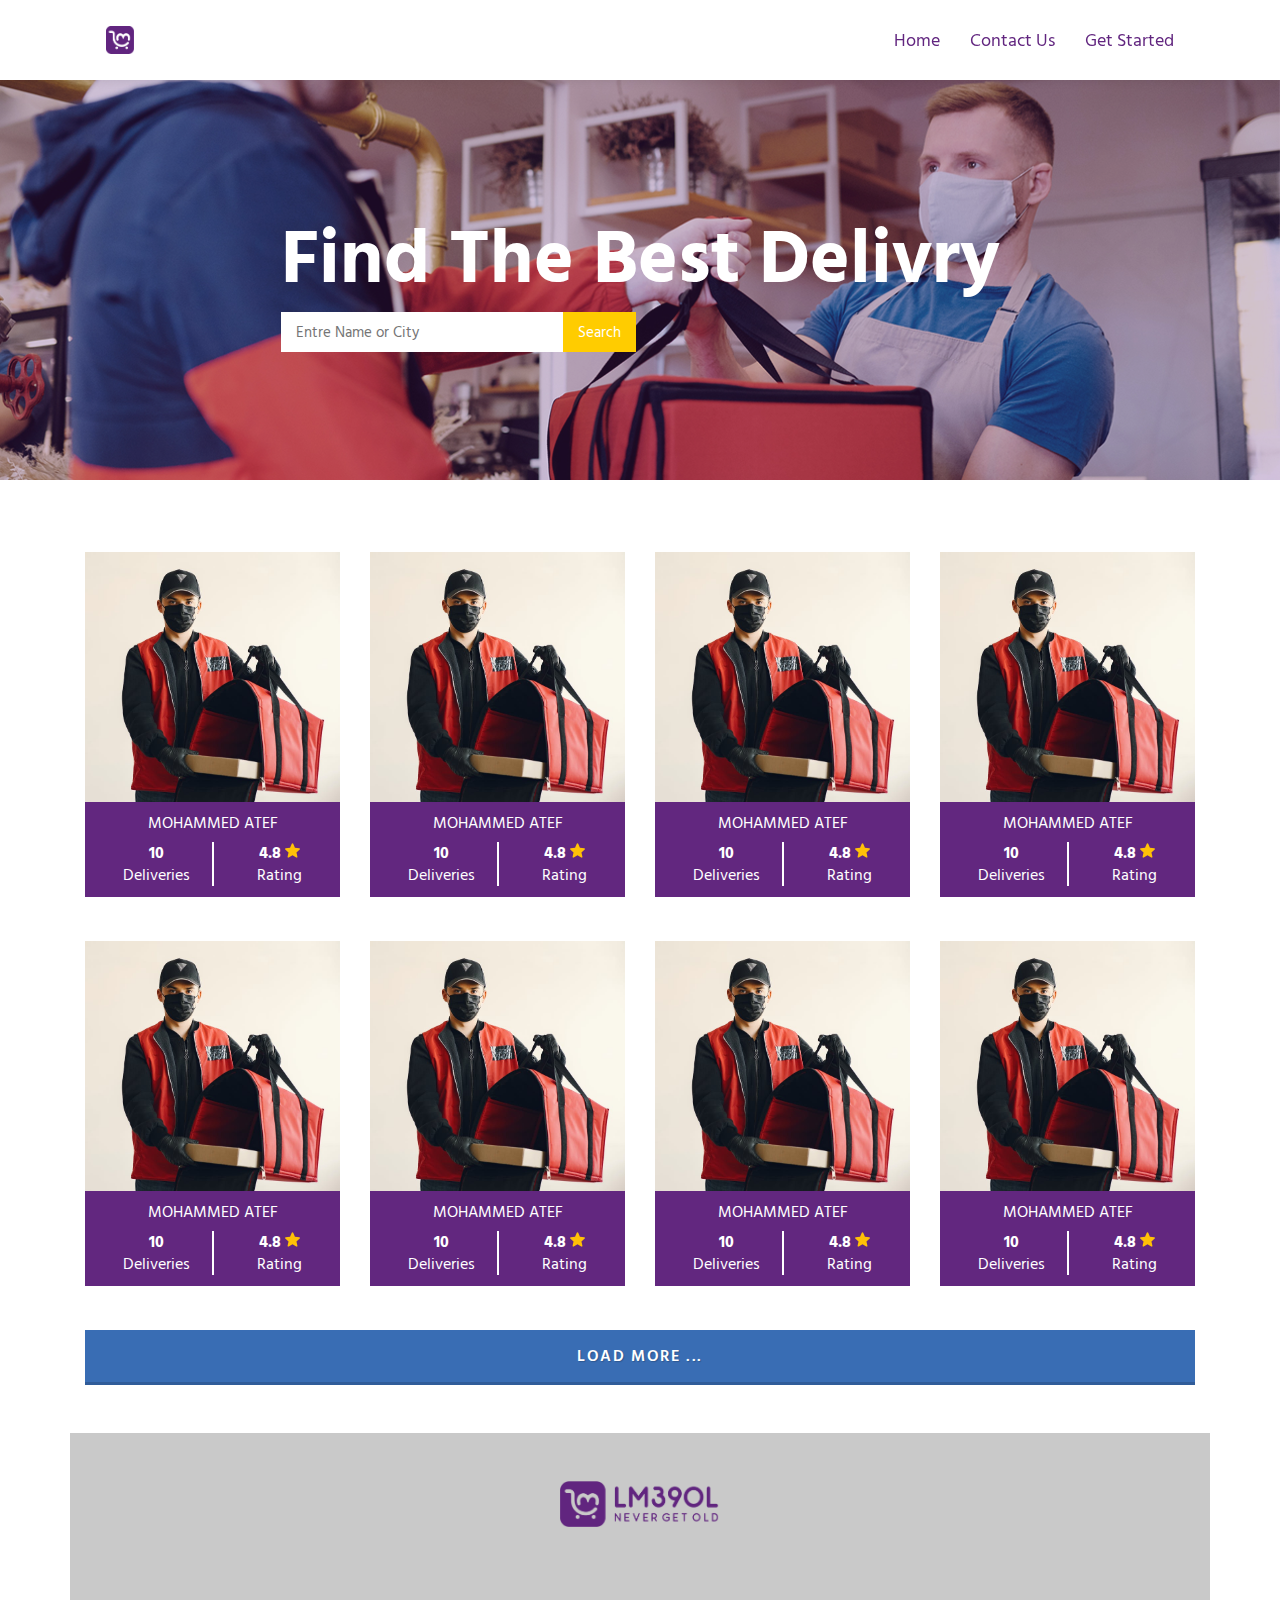
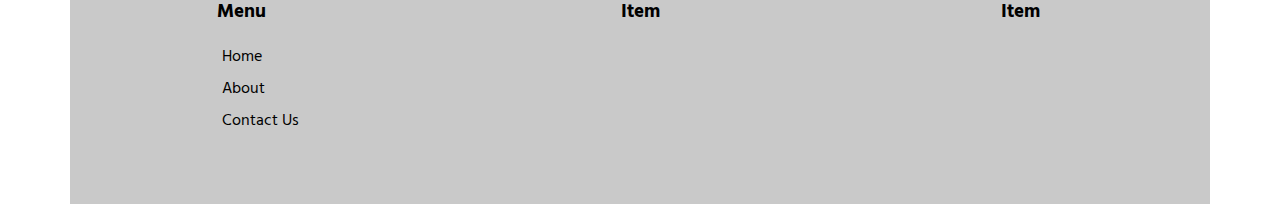
<file: index.html>
<!DOCTYPE html>
<html lang="en">

<head>
    <title>Document</title>
    <meta charset="UTF-8">
    <meta http-equiv="X-UA-Compatible" content="IE=edge">
    <meta name="viewport" content="width=device-width, initial-scale=1.0">
    <link rel="preconnect" href="https://fonts.gstatic.com">
    <link href="https://fonts.googleapis.com/css2?family=Hind+Madurai:wght@300;400;500&display=swap" rel="stylesheet">
    <link rel="stylesheet" href="./assets/css/bootstrap-grid.min.css">
    <link rel="stylesheet" href="./assets/css/style.css">
    <link rel="stylesheet" href="./assets/css/responsive.css">
</head>

<body>

    <section class="modal" id="modal" style="display: none;">
        <div class="header__div d-flex justify-content-between">
            <div>
                <img src="./assets/media/logo.png" alt="logo" style="height: 27px;">
            </div>
            <div>
                <img src="./assets/media/icon-close-menu.svg" alt="icon hamburger" id="close">
            </div>
        </div>
        <div style="margin-top: 45px;">
            <ul class="list-mobile">
                <li class="item"><a href="index.html" class="link">Home</a></li>
                <li class="item"><a href="contact.html" class="link">Contact Us</a></li>
                <li class="item"><a href="start.html" class="link">Get Started</a></li>
            </ul>
        </div>
    </section>


    <menu class="menu">
        <div>
            <div class="logo-parent">
                <img src="./assets/media/logo.png" class="logo" alt="logo lm39ol">
            </div>
            <div>
                <img src="./assets/media/icon-hamburger.svg" class="icon-hamburger" id="icon-hamburger"
                    alt="icon hamburger">
                <ul class="list">
                    <li><a href="index.html">Home</a></li>
                    <li><a href="contact.html">Contact Us</a></li>
                    <li style="padding-right: 0;"><a href="start.html">Get Started</a></li>
                </ul>
            </div>
        </div>
    </menu>
    <header class="header">
        <div class="header--div">
            <h1>Find The Best Delivry</h1>
            <div class="input-group">
                <input type="text" name="search" id="search" placeholder="Entre Name or City" class="search-input">
                <button class="submit">Search</button>
            </div>
        </div>
    </header>

    <main class="container mt-5">
        <section class="row">
            <div class="card card-blue mt-4 col-12 col-sm-6 sol-md-6 col-lg-4 col-xl-3">
                <div class="col-space">
                    <div class="fix-height">
                        <img src="./assets/media/pexels-photo-4254135.jpeg" class="card-img" alt="">
                    </div>
                    <div class="txt-center">
                        <p class="name">MOHAMMED ATEF</p>
                        <div class="del-rat">
                            <div class="info">
                                <div>
                                    <b>10</b>
                                </div>
                                <span>Deliveries</span>
                            </div>
                            <div class="info">
                                <div>
                                    <b>4.8</b>
                                    <img src="./assets/media/star.svg" alt="">
                                </div>
                                <span>Rating</span>
                            </div>
                        </div>
                    </div>

                    <div class="to-profile">
                        <a href="profile.html">
                            <img src="./assets/media/increase.svg" class="img-more" alt="">
                        </a>
                    </div>
                </div>
            </div>

            <div class="card card-blue mt-4 col-12 col-sm-6 sol-md-6 col-lg-4 col-xl-3">
                <div class="col-space">
                    <div class="fix-height">
                        <img src="./assets/media/pexels-photo-4254135.jpeg" class="card-img" alt="">
                    </div>
                    <div class="txt-center">
                        <p class="name">MOHAMMED ATEF</p>
                        <div class="del-rat">
                            <div class="info">
                                <div>
                                    <b>10</b>
                                </div>
                                <span>Deliveries</span>
                            </div>
                            <div class="info">
                                <div>
                                    <b>4.8</b>
                                    <img src="./assets/media/star.svg" alt="">
                                </div>
                                <span>Rating</span>
                            </div>
                        </div>
                    </div>

                    <div class="to-profile">
                        <a href="profile.html">
                            <img src="./assets/media/increase.svg" class="img-more" alt="">
                        </a>
                    </div>
                </div>
            </div>
            <div class="card card-blue mt-4 col-12 col-sm-6 sol-md-6 col-lg-4 col-xl-3">
                <div class="col-space">
                    <div class="fix-height">
                        <img src="./assets/media/pexels-photo-4254135.jpeg" class="card-img" alt="">
                    </div>
                    <div class="txt-center">
                        <p class="name">MOHAMMED ATEF</p>
                        <div class="del-rat">
                            <div class="info">
                                <div>
                                    <b>10</b>
                                </div>
                                <span>Deliveries</span>
                            </div>
                            <div class="info">
                                <div>
                                    <b>4.8</b>
                                    <img src="./assets/media/star.svg" alt="">
                                </div>
                                <span>Rating</span>
                            </div>
                        </div>
                    </div>

                    <div class="to-profile">
                        <a href="profile.html">
                            <img src="./assets/media/increase.svg" class="img-more" alt="">
                        </a>
                    </div>
                </div>
            </div>

            <div class="card card-blue mt-4 col-12 col-sm-6 sol-md-6 col-lg-4 col-xl-3">
                <div class="col-space">
                    <div class="fix-height">
                        <img src="./assets/media/pexels-photo-4254135.jpeg" class="card-img" alt="">
                    </div>
                    <div class="txt-center">
                        <p class="name">MOHAMMED ATEF</p>
                        <div class="del-rat">
                            <div class="info">
                                <div>
                                    <b>10</b>
                                </div>
                                <span>Deliveries</span>
                            </div>
                            <div class="info">
                                <div>
                                    <b>4.8</b>
                                    <img src="./assets/media/star.svg" alt="">
                                </div>
                                <span>Rating</span>
                            </div>
                        </div>
                    </div>

                    <div class="to-profile">
                        <a href="profile.html">
                            <img src="./assets/media/increase.svg" class="img-more" alt="">
                        </a>
                    </div>
                </div>
            </div>

            <div class="card card-blue mt-4 col-12 col-sm-6 sol-md-6 col-lg-4 col-xl-3">
                <div class="col-space">
                    <div class="fix-height">
                        <img src="./assets/media/pexels-photo-4254135.jpeg" class="card-img" alt="">
                    </div>
                    <div class="txt-center">
                        <p class="name">MOHAMMED ATEF</p>
                        <div class="del-rat">
                            <div class="info">
                                <div>
                                    <b>10</b>
                                </div>
                                <span>Deliveries</span>
                            </div>
                            <div class="info">
                                <div>
                                    <b>4.8</b>
                                    <img src="./assets/media/star.svg" alt="">
                                </div>
                                <span>Rating</span>
                            </div>
                        </div>
                    </div>

                    <div class="to-profile">
                        <a href="profile.html">
                            <img src="./assets/media/increase.svg" class="img-more" alt="">
                        </a>
                    </div>
                </div>
            </div>


            <div class="card card-blue mt-4 col-12 col-sm-6 sol-md-6 col-lg-4 col-xl-3">
                <div class="col-space">
                    <div class="fix-height">
                        <img src="./assets/media/pexels-photo-4254135.jpeg" class="card-img" alt="">
                    </div>
                    <div class="txt-center">
                        <p class="name">MOHAMMED ATEF</p>
                        <div class="del-rat">
                            <div class="info">
                                <div>
                                    <b>10</b>
                                </div>
                                <span>Deliveries</span>
                            </div>
                            <div class="info">
                                <div>
                                    <b>4.8</b>
                                    <img src="./assets/media/star.svg" alt="">
                                </div>
                                <span>Rating</span>
                            </div>
                        </div>
                    </div>

                    <div class="to-profile">
                        <a href="profile.html">
                            <img src="./assets/media/increase.svg" class="img-more" alt="">
                        </a>
                    </div>
                </div>
            </div>

            <div class="card card-blue mt-4 col-12 col-sm-6 sol-md-6 col-lg-4 col-xl-3">
                <div class="col-space">
                    <div class="fix-height">
                        <img src="./assets/media/pexels-photo-4254135.jpeg" class="card-img" alt="">
                    </div>
                    <div class="txt-center">
                        <p class="name">MOHAMMED ATEF</p>
                        <div class="del-rat">
                            <div class="info">
                                <div>
                                    <b>10</b>
                                </div>
                                <span>Deliveries</span>
                            </div>
                            <div class="info">
                                <div>
                                    <b>4.8</b>
                                    <img src="./assets/media/star.svg" alt="">
                                </div>
                                <span>Rating</span>
                            </div>
                        </div>
                    </div>

                    <div class="to-profile">
                        <a href="profile.html">
                            <img src="./assets/media/increase.svg" class="img-more" alt="">
                        </a>
                    </div>
                </div>
            </div>

            <div class="card card-blue mt-4 col-12 col-sm-6 sol-md-6 col-lg-4 col-xl-3">
                <div class="col-space">
                    <div class="fix-height">
                        <img src="./assets/media/pexels-photo-4254135.jpeg" class="card-img" alt="">
                    </div>
                    <div class="txt-center">
                        <p class="name">MOHAMMED ATEF</p>
                        <div class="del-rat">
                            <div class="info">
                                <div>
                                    <b>10</b>
                                </div>
                                <span>Deliveries</span>
                            </div>
                            <div class="info">
                                <div>
                                    <b>4.8</b>
                                    <img src="./assets/media/star.svg" alt="">
                                </div>
                                <span>Rating</span>
                            </div>
                        </div>
                    </div>

                    <div class="to-profile">
                        <a href="profile.html">
                            <img src="./assets/media/increase.svg" class="img-more" alt="">
                        </a>
                    </div>
                </div>
            </div>
        </section>

        <section class="mt-4 text-center">
            <button class="btn btn-primary btn-load">Load More ...</button>
        </section>
    </main>

    <footer class="container footer mt-5">
        <div class="row">
            <div class="col-12 text-center my-5">
                <img src="./assets/media/logo-footer.png" class="logo-footer" alt="logo with slogon">
            </div>


            <div class="col-pd col-12 col-sm-12 col-md-4 col-lg-4">
                <div>
                    <h3>Menu</h3>
                    <ul class="mt-3 footer-list">
                        <li>Home</li>
                        <li>About</li>
                        <li>Contact Us</li>
                    </ul>
                </div>

            </div>


            <div class="col-pd col-12 col-sm-12 col-md-4 col-lg-4">
                <div>
                    <h3>Item</h3>
                </div>
            </div>


            <div class="col-pd col-12 col-sm-12 col-md-4 col-lg-4">
                <div>
                    <h3>Item</h3>
                </div>
            </div>
        </div>
    </footer>

    <script src="./assets/js/main.js"></script>
</body>

</html>
</file>
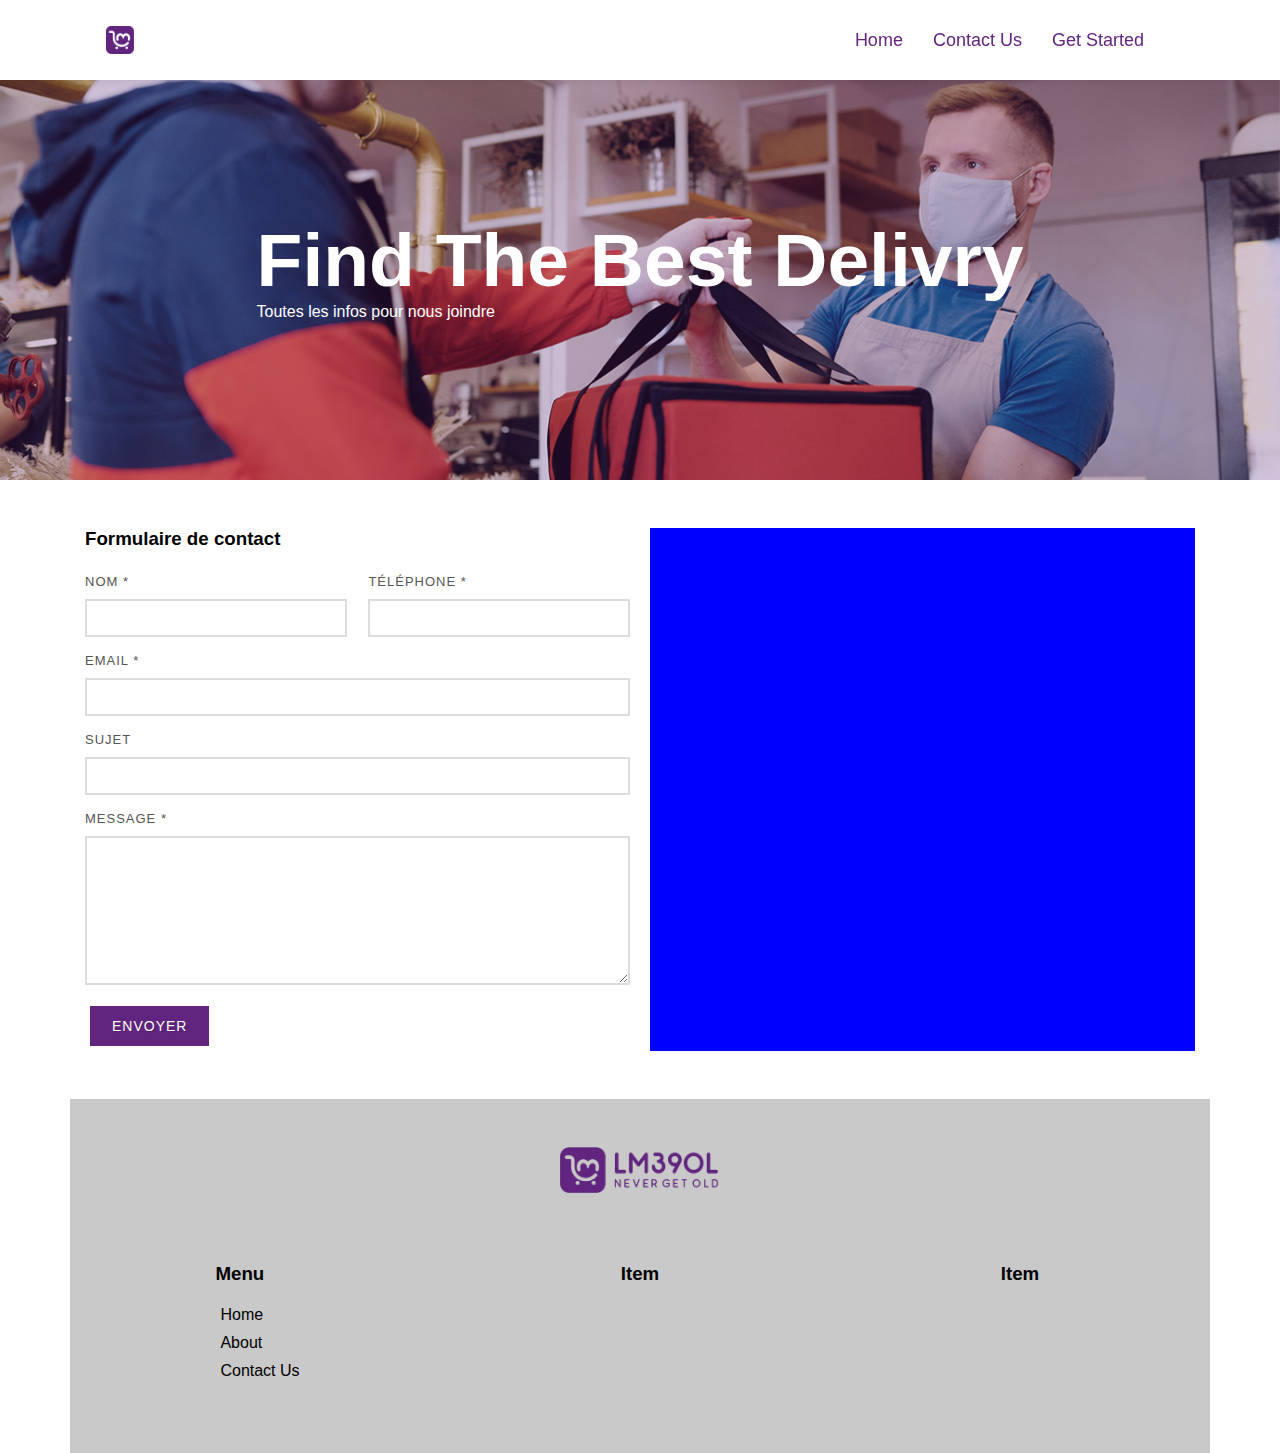
<file: contact.html>
<!DOCTYPE html>
<html lang="en">

<head>
    <title>Conatct - lm39ol</title>
    <meta charset="UTF-8">
    <meta http-equiv="X-UA-Compatible" content="IE=edge">
    <meta name="viewport" content="width=device-width, initial-scale=1.0">
    <link rel="stylesheet" href="./assets/css/bootstrap-grid.min.css">
    <link rel="stylesheet" href="./assets/css/style.css">
    <link rel="stylesheet" href="./assets/css/contact.css">
    <link rel="stylesheet" href="./assets/css/responsive.css">
</head>

<body>

    <section class="modal" id="modal" style="display: none;">
        <div class="header__div d-flex justify-content-between">
            <div>
                <img src="./assets/media/logo.png" alt="logo" style="height: 27px;">
            </div>
            <div>
                <img src="./assets/media/icon-close-menu.svg" alt="icon hamburger" id="close">
            </div>
        </div>
        <div style="margin-top: 45px;">
            <ul class="list-mobile">
                <li class="item"><a href="index.html" class="link">Home</a></li>
                <li class="item"><a href="contact.html" class="link">Contact Us</a></li>
                <li class="item"><a href="start.html" class="link">Get Started</a></li>
            </ul>
        </div>
    </section>

    <menu class="menu">
        <div>
            <div class="logo-parent">
                <img src="./assets/media/logo.png" class="logo" alt="logo lm39ol">
            </div>
            <div>
                <img src="./assets/media/icon-hamburger.svg" class="icon-hamburger" id="icon-hamburger"
                    alt="icon hamburger">
                <ul class="list">
                    <li><a href="index.html">Home</a></li>
                    <li><a href="contact.html">Contact Us</a></li>
                    <li><a href="start.html">Get Started</a></li>
                </ul>
            </div>
        </div>
    </menu>

    <header class="header">
        <div class="header--div">
            <h1>Find The Best Delivry</h1>
            <div class="input-group">
                <p>Toutes les infos pour nous joindre</p>
            </div>
        </div>
    </header>

    <main class="container mt-5">
        <div class="contact">
            <div class="form">
                <h3 class="mb-4">Formulaire de contact</h3>
                <div>
                    <div class="mb-3 d-f">
                        <div class="mtb-3">
                            <label for="nom">NOM *</label>
                            <input type="text" name="nom" class="input input-focus ">
                        </div>

                        <div class="mtb-3">
                            <label for="phone">TÉLÉPHONE *</label>
                            <input type="text" name="phone" class="input input-focus ">
                        </div>
                    </div>

                    <div class="mb-3">
                        <label for="email">EMAIL *</label>
                        <input type="text" name="email" class="input-focus input">
                    </div>

                    <div class="mb-3">
                        <label for="sujet">SUJET</label>
                        <input type="text" name="sujet" class="input-focus input">
                    </div>

                    <div class="mb-3">
                        <label for="message">MESSAGE *</label>
                        <textarea name="message" id="" cols="30" rows="6" class="input-focus input textarea"></textarea>
                    </div>

                    <div>
                        <button class="button">Envoyer</button>
                    </div>
                </div>
            </div>
            <div class="map">

            </div>
        </div>

    </main>


    <footer class="container footer mt-5">
        <div class="row">
            <div class="col-12 text-center my-5">
                <img src="./assets/media/logo-footer.png" class="logo-footer" alt="logo with slogon">
            </div>
            <div class="col-pd col-12 col-sm-12 col-md-4 col-lg-4">
                <div>
                    <h3>Menu</h3>
                    <ul class="mt-3 footer-list">
                        <li>Home</li>
                        <li>About</li>
                        <li>Contact Us</li>
                    </ul>
                </div>

            </div>
            <div class="col-pd col-12 col-sm-12 col-md-4 col-lg-4">
                <div>
                    <h3>Item</h3>
                </div>
            </div>
            <div class="col-pd col-12 col-sm-12 col-md-4 col-lg-4">
                <div>
                    <h3>Item</h3>
                </div>
            </div>
        </div>
    </footer>

    <script src="./assets/js/main.js"></script>
</body>

</html>
</file>
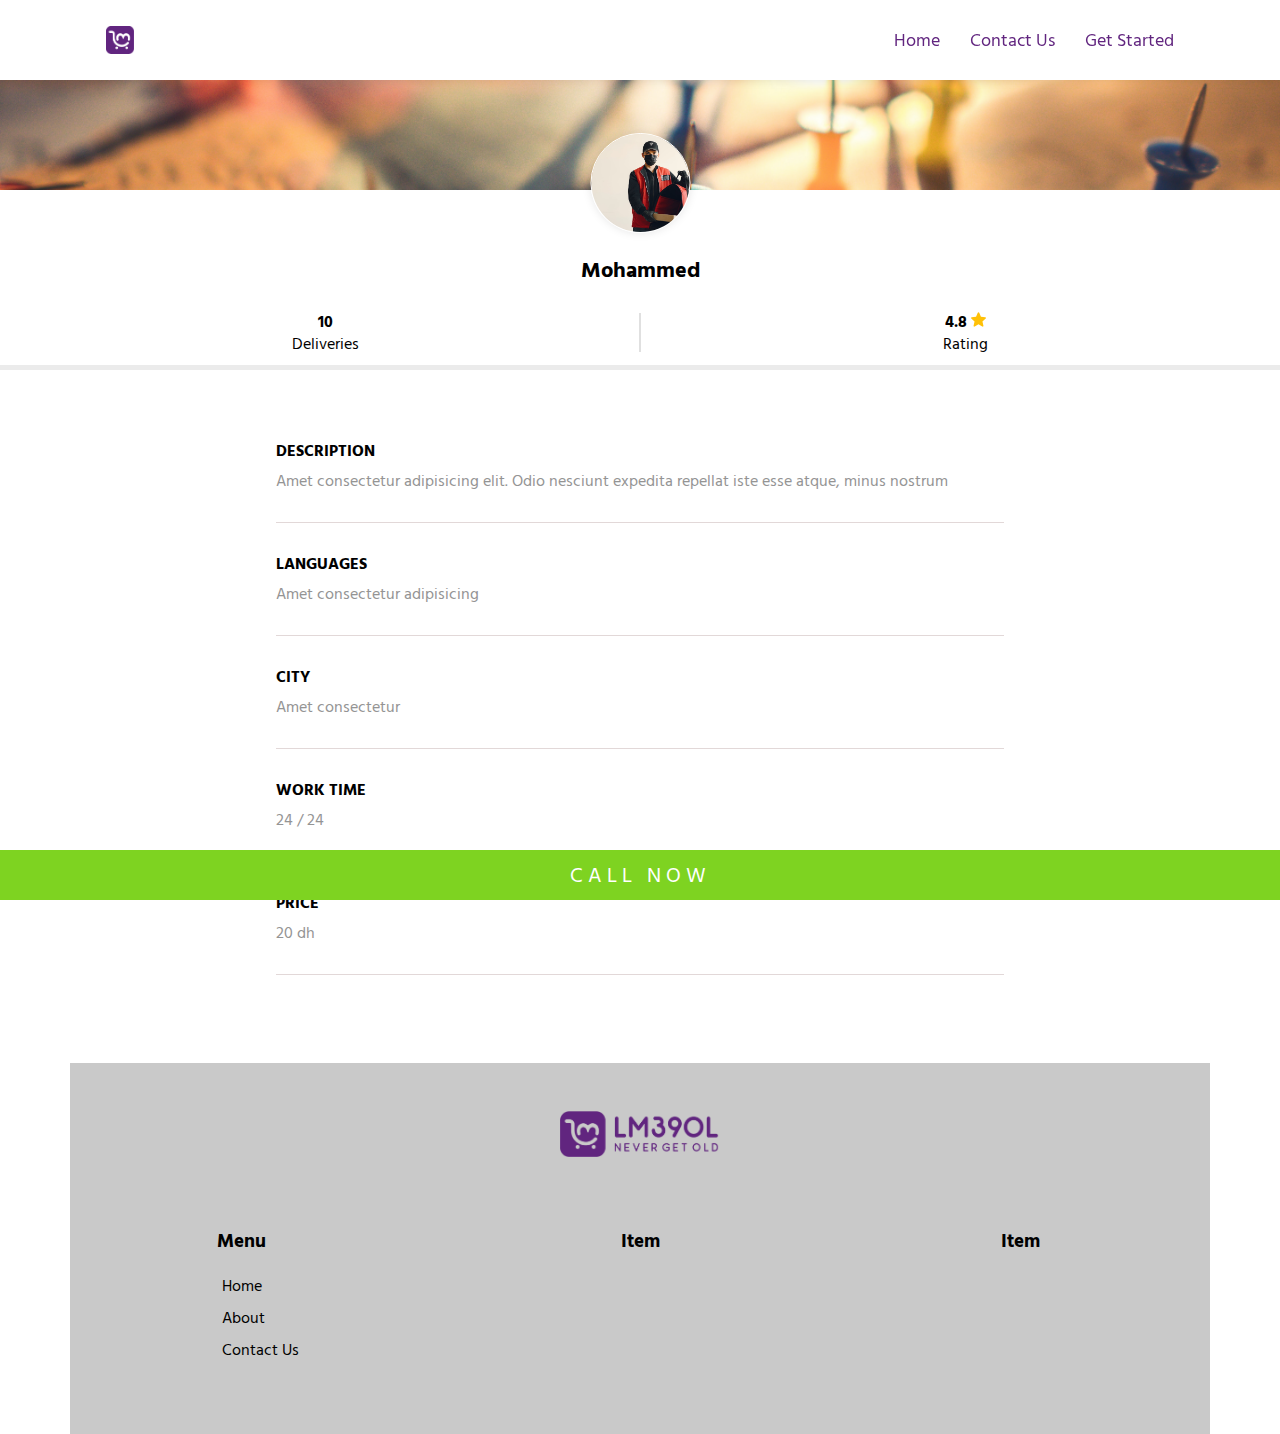
<file: profile.html>
<!DOCTYPE html>
<html lang="en">

<head>
    <title>Document</title>
    <meta charset="UTF-8">
    <meta http-equiv="X-UA-Compatible" content="IE=edge">
    <meta name="viewport" content="width=device-width, initial-scale=1.0">
    <link rel="preconnect" href="https://fonts.gstatic.com">
    <link href="https://fonts.googleapis.com/css2?family=Hind+Madurai:wght@300;400;500&display=swap" rel="stylesheet">
    <link rel="stylesheet" href="./assets/css/bootstrap-grid.min.css">
    <link rel="stylesheet" href="./assets/css/style.css">
    <link rel="stylesheet" href="./assets/css/profile.css">
    <link rel="stylesheet" href="./assets/css/responsive.css">
</head>

<body>

    <section class="modal" id="modal" style="display: none;">
        <div class="header__div d-flex justify-content-between">
            <div>
                <img src="./assets/media/logo.png" alt="logo" style="height: 27px;">
            </div>
            <div>
                <img src="./assets/media/icon-close-menu.svg" alt="icon hamburger" id="close">
            </div>
        </div>
        <div style="margin-top: 45px;">
            <ul class="list-mobile">
                <li class="item"><a href="index.html" class="link">Home</a></li>
                <li class="item"><a href="contact.html" class="link">Contact Us</a></li>
                <li class="item"><a href="start.html" class="link">Get Started</a></li>
            </ul>
        </div>
    </section>


    <menu class="menu">
        <div>
            <div class="logo-parent">
                <img src="./assets/media/logo.png" class="logo" alt="logo lm39ol">
            </div>
            <div>
                <img src="./assets/media/icon-hamburger.svg" class="icon-hamburger" id="icon-hamburger"
                    alt="icon hamburger">
                <ul class="list">
                    <li><a href="index.html">Home</a></li>
                    <li><a href="contact.html">Contact Us</a></li>
                    <li style="padding-right: 0;"><a href="start.html">Get Started</a></li>
                </ul>
            </div>
        </div>
    </menu>

    <section class="slide">
        <div class="div-slide">
            <div>
                <img src="./assets/media/pexels-photo-4254135.jpeg" class="avatar" alt="">
            </div>
            <div>
                <h3 class="h3-name mt-3">Mohammed</h3>
            </div>
        </div>
    </section>

    <section class="feedback">
        <div class="Del">
            <div>
                <div>
                    <b>10</b>
                </div>
                <span>Deliveries</span>
            </div>
            <div>
                <div>
                    <b>4.8</b>
                    <img src="./assets/media/star.svg" alt="">
                </div>
                <span>Rating</span>
            </div>
        </div>
    </section>
    <section class="description">
        <div>
            <h4 class="mb-2">DESCRIPTION</h4>
            <p>
                Amet consectetur adipisicing elit. Odio nesciunt expedita repellat iste esse atque, minus nostrum
            </p>
        </div>

        <div>
            <h4 class="mb-2">LANGUAGES</h4>
            <p>
                Amet consectetur adipisicing
            </p>
        </div>

        <div>
            <h4 class="mb-2">CITY</h4>
            <p>
                Amet consectetur
            </p>
        </div>

        <div>
            <h4 class="mb-2">WORK TIME</h4>
            <p>
                24 / 24
            </p>
        </div>

        <div>
            <h4 class="mb-2">PRICE</h4>
            <p>
                20 dh
            </p>
        </div>
    </section>

    <footer class="container footer mt-5">
        <div class="row">
            <div class="col-12 text-center my-5">
                <img src="./assets/media/logo-footer.png" class="logo-footer" alt="logo with slogon">
            </div>


            <div class="col-pd col-12 col-sm-12 col-md-4 col-lg-4">
                <div>
                    <h3>Menu</h3>
                    <ul class="mt-3 footer-list">
                        <li>Home</li>
                        <li>About</li>
                        <li>Contact Us</li>
                    </ul>
                </div>

            </div>


            <div class="col-pd col-12 col-sm-12 col-md-4 col-lg-4">
                <div>
                    <h3>Item</h3>
                </div>

            </div>


            <div class="col-pd col-12 col-sm-12 col-md-4 col-lg-4">
                <div>
                    <h3>Item</h3>
                </div>

            </div>
        </div>
    </footer>

    <section class="section-call">
        <a href="tel:212612345678">CALL NOW</a>
    </section>

    <script src="./assets/js/main.js"></script>
</body>

</html>
</file>
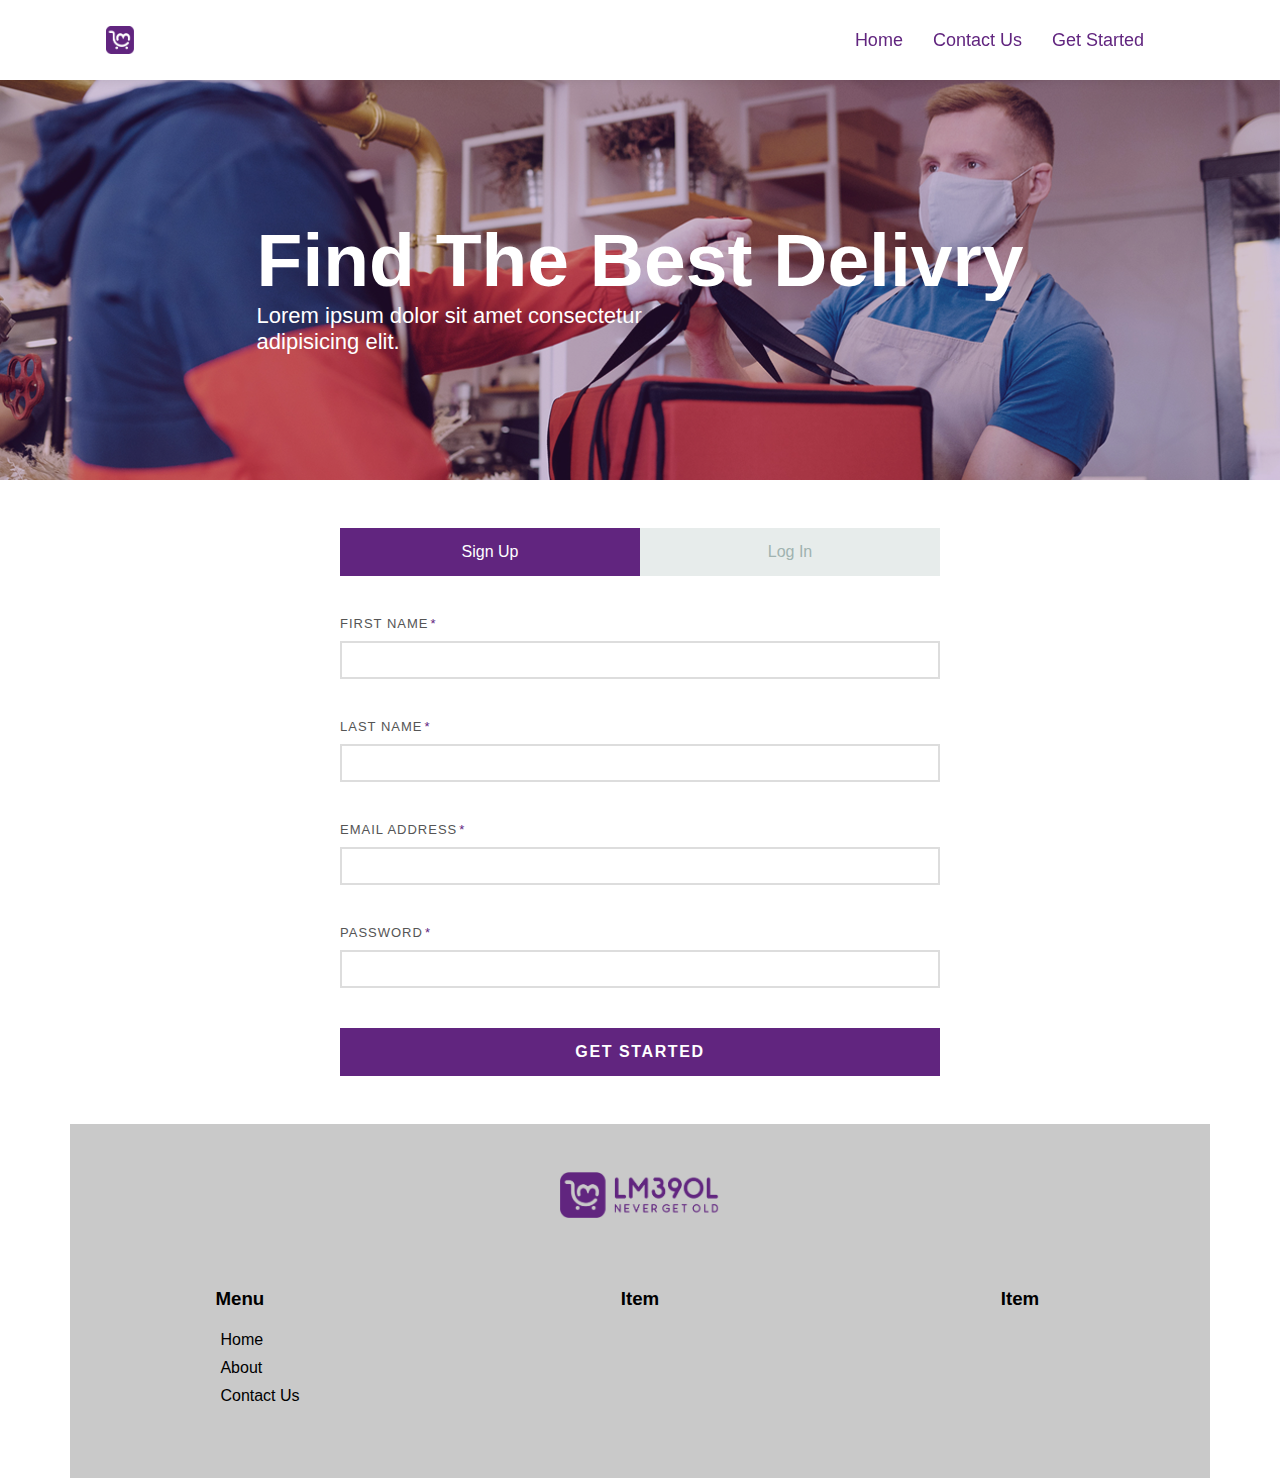
<file: start.html>
<!DOCTYPE html>
<html lang="en">

<head>
    <title>Get start | lm39ol</title>
    <meta charset="UTF-8">
    <meta http-equiv="X-UA-Compatible" content="IE=edge">
    <meta name="viewport" content="width=device-width, initial-scale=1.0">
    <link rel="stylesheet" href="./assets/css/bootstrap-grid.min.css">
    <link rel="stylesheet" href="./assets/css/style.css">
    <link rel="stylesheet" href="./assets/css/start.css">
    <link rel="stylesheet" href="./assets/css/responsive.css">
</head>

<body>

    <section class="modal" id="modal" style="display: none;">
        <div class="header__div d-flex justify-content-between">
            <div>
                <img src="./assets/media/logo.png" alt="logo" style="height: 27px;">
            </div>
            <div>
                <img src="./assets/media/icon-close-menu.svg" alt="icon hamburger" id="close">
            </div>
        </div>
        <div style="margin-top: 45px;">
            <ul class="list-mobile">
                <li class="item"><a href="index.html" class="link">Home</a></li>
                <li class="item"><a href="contact.html" class="link">Contact Us</a></li>
                <li class="item"><a href="start.html" class="link">Get Started</a></li>
            </ul>
        </div>


    </section>

    <menu class="menu">
        <div>
            <div class="logo-parent">
                <img src="./assets/media/logo.png" class="logo" alt="logo lm39ol">
            </div>
            <div>
                <img src="./assets/media/icon-hamburger.svg" class="icon-hamburger" id="icon-hamburger"
                    alt="icon hamburger">
                <ul class="list">
                    <li><a href="index.html">Home</a></li>
                    <li><a href="contact.html">Contact Us</a></li>
                    <li><a href="start.html">Get Started</a></li>
                </ul>
            </div>
        </div>
    </menu>

    <header class="header">
        <div class="header--div">
            <h1>Find The Best Delivry</h1>
            <div class="input-group">
                <p class="p">
                    Lorem ipsum dolor sit amet consectetur adipisicing elit.
                </p>
            </div>
        </div>
    </header>


    <main class="container mt-5">

        <div>
            <div class="form-start">

                <ul class="tab-group">
                    <li class="tab active"><a href="#signup">Sign Up</a></li>
                    <li class="tab"><a href="#login">Log In</a></li>
                </ul>

                <div class="tab-content">
                    <div id="signup">
                        <form action="/" method="post">

                            <div class="top-row">
                                <div class="field-wrap">
                                    <label>
                                        First Name<span class="req">*</span>
                                    </label>
                                    <input type="text" required autocomplete="off" />
                                </div>

                                <div class="field-wrap">
                                    <label>
                                        Last Name<span class="req">*</span>
                                    </label>
                                    <input type="text" required autocomplete="off" />
                                </div>
                            </div>

                            <div class="field-wrap">
                                <label>
                                    Email Address<span class="req">*</span>
                                </label>
                                <input type="email" required autocomplete="off" />
                            </div>

                            <div class="field-wrap">
                                <label>
                                    Password<span class="req">*</span>
                                </label>
                                <input type="password" required autocomplete="off" />
                            </div>

                            <button type="submit" class="button button-block" />Get Started</button>

                        </form>

                    </div>

                    <div id="login">

                        <form action="/" method="post">

                            <div class="field-wrap">
                                <label>
                                    Email Address<span class="req">*</span>
                                </label>
                                <input type="email" required autocomplete="off" />
                            </div>

                            <div class="field-wrap">
                                <label>
                                    Password<span class="req">*</span>
                                </label>
                                <input type="password" required autocomplete="off" />
                            </div>

                            <p class="forgot mb-3"><a href="#">Forgot Password?</a></p>

                            <button class="button button-block" />Log In</button>

                        </form>

                    </div>

                </div><!-- tab-content -->

            </div> <!-- /form -->
        </div>

    </main>


    <footer class="container footer mt-5">
        <div class="row">
            <div class="col-12 text-center my-5">
                <img src="./assets/media/logo-footer.png" class="logo-footer" alt="logo with slogon">
            </div>
            <div class="col-pd col-12 col-sm-12 col-md-4 col-lg-4">
                <div>
                    <h3>Menu</h3>
                    <ul class="mt-3 footer-list">
                        <li>Home</li>
                        <li>About</li>
                        <li>Contact Us</li>
                    </ul>
                </div>

            </div>
            <div class="col-pd col-12 col-sm-12 col-md-4 col-lg-4">
                <div>
                    <h3>Item</h3>
                </div>
            </div>
            <div class="col-pd col-12 col-sm-12 col-md-4 col-lg-4">
                <div>
                    <h3>Item</h3>
                </div>
            </div>
        </div>
    </footer>

    <script src="./assets/js/jquery.js"></script>
    <script src="./assets/js/start.js"></script>
    <script src="./assets/js/main.js"></script>
</body>

</html>
</file>
<file: assets/css/style.css>
* {
    margin: 0;
    padding: 0;
    font-family: 'Hind Madurai', sans-serif;
}

.modal {
    position: fixed;
    top: 0;
    bottom: 0;
    left: 0;
    right: 0;
    background-color: #ffffff;
    text-align: center;
    z-index: 999;
}

.header__div{
    padding: 26px 30px;
}

#close {
    margin-top: 4px;
}

.list-mobile {
    list-style-type: none;
    padding: 0;
    margin: 18px 14px;
    background: white;
    border-radius: 8px;
}

.list-mobile .item {
    padding: 15px;
    border-bottom: 1px solid hsl(0deg 0% 48% / 17%);
}

.list-mobile .item .link {
    text-decoration: none;
    color: #61257f;
    font-family: 'Commissioner', sans-serif;
    font-weight: 500;
    font-size: 25px;
}

.col-space {
    width: 100%;
    margin: 0 auto;
    background-color: #62277f;
    position: relative;
}

.menu {
    height: 80px;
    background-color: #ffffff;
    position: fixed;
    z-index: 99;
    top: 0;
    right: 0;
    left: 0;
    box-shadow: 0 0 10px rgb(0 0 0 / 10%);
}

.menu > div {
    display: flex;
    justify-content: space-between;
    padding: 0 30px;
    align-items: center;
    height: 100%;
}

.list {
    display: none;
}

.logo {
    height: 55%;
    margin: 11px 0;
}

.logo-parent {
    height: 50px;
    padding: 0px;
}

.header {
    display: grid;
    place-content: center;
    background-color: rgb(170, 170, 83);
    background-image: url(../media/mobile.png);
    background-repeat: no-repeat;
    background-size: cover;
    background-position: right;
    height: 400px;
    margin-top: 80px;
    position: relative;
}

.header::before {
    content: '';
    position: absolute;
    top: 0;
    bottom: 0;
    left: 0;
    right: 0;
    background-color: #61257f47;
}

.header--div {
    z-index: 9;
    color: white;
}

h1 {
    font-size: min(9vw, 75px);
}

.search-input {
    width: 65%;
    height: 100%;
    padding: 5px 15px;
    font-size: 15px;
    border: none;
}

.input-group {
    display: flex;
    justify-content: center;
    height: 35px;
}

.search-input:focus {
    outline: none;
}

.submit {
    border: none;
    height: 100%;
    background: #ffcc00;
    color: white;
    padding: 0 10px;
    font-size: 15px;
}

.card-img {
    width: 100%;
    height: 100%;
    object-fit: cover;
    /* object-position: center; */
    object-position: right;
}

.to-profile {
    position: absolute;
    top: 0;
    bottom: 0;
    right: 0;
    left: 0;
    background: rgb(97 37 127 / 80%);
    display: flex;
    justify-content: center;
    align-items: center;
    opacity: 0;
    transition: opacity .5s;
    
}

.to-profile a {
    text-decoration: none;
    color: #ffffff;
}

.img-more {
    position: absolute;
    top: -30px;
    left: 50%;
    transform: translate(-50%, -50%);
    transition: top .3s cubic-bezier(0, 0.41, 0.59, 0.97);
}

.col-space:hover .to-profile {
    opacity: 1;
}

.col-space:hover .img-more {
    top: 50%;
}
.txt-center {
    text-align: center;
    color: #ffffff;
    height: 95px;
    padding: 5px;
}

.fix-height {
    height: 250px;
}

.name {
    padding-top: 5px;
}

.del-rat {
    display: flex;
    justify-content: space-around;
    position: relative;
    top: 8px;
}

.del-rat::before {
    content: '';
    height: 100%;
    width: 2px;
    background-color: white;
    position: absolute;
    left: 50%;
    transform: translateX(-50%);
}

.info {
    display: flex;
    flex-direction: column;
    justify-content: space-between;
}

.text-center {
    text-align: center;
}

.btn-load{
    border: 0;
    outline: none;
    border-radius: 0;
    padding: 15px 0;
    font-size: 1rem;
    font-weight: 600;
    text-transform: uppercase;
    letter-spacing: .1em;
    background: #396db4;
    color: #ffffff;
    transition: all 0.5s ease;
    -webkit-appearance: none;
    width: 100%;
    text-shadow: 1px 1px 1px rgb(0 0 0 / 20%);
    border-bottom: 3px solid rgba(0,0,0,0.15);
}

.btn-load:focus {
    background: #ffcc00;
}

.footer {
    background-color: rgb(201 201 201);
    padding-bottom: 50px;
}

.logo-footer {
    height: 46px;
}

.footer-list {
    list-style-type: none;
}

.footer-list li {
    padding: 5px;
}

.col-pd {
    /* padding-left: 150px; */
    text-align: center;
    margin: 18px 0;
}

.section-call {
    position: fixed;
    bottom: 0;
    left: 0;
    right: 0;
    background-color: #7ED321;
    height: 50px;
    display: flex;
    justify-content: center;
    align-items: center;
}

.section-call a {
    color: #ffffff;
    text-decoration: none;
    font-size: 21px;
    letter-spacing: 5px;
}
</file>
<file: assets/css/responsive.css>
@media only screen and (min-width: 576px) {
    .container, .container-sm {
        max-width: 100%;
    }

}

@media only screen and (min-width: 768px) {
    .header {
        background-image: url(../media/Untitled-1.png);
    }

    .container, .container-md, .container-sm {
        max-width: 720px;
    }

    .card-img {
        height: 250px;
    }

    .card {
        height: 365px;
    }

    .input-group {
        display: flex;
        justify-content: flex-start;
        height: 35px;
        width: 435px;
        height: 40px;
    }

    .submit {
        padding: 0 15px;
    }

    .icon-hamburger {
        display: none;
    }

    .list {
        display: flex;
        list-style-type: none;
    }

    .list li {
        padding-right: 30px;
    }

    .list a {
        text-decoration: none;
        font-size: 18px;
        color: #61257f;
    }

    /* start contact */
    .contact {
        display: flex;
    }

    .mtb-3 {
        margin-bottom: 0rem!important;
    }

    .d-f > div{
        width: 48%;
    }

    .d-f {
        display: flex;
        justify-content: space-between;
    }

    .form {
        flex: .5;
        margin-right: 20px;
    }

    .map {
        flex: .5;
        background-color: blue;
        display: block;
    }
    /* end contact */

    /* start footer */

    .col-pd {
        text-align: left;
        display: flex;
        justify-content: center;
    }

    /* end footer */

    /* call btn */

    /* .section-call {
        display: none;
    } */

    /* end call btn */
}

@media (min-width: 992px) {
    .container, .container-lg, .container-md, .container-sm {
        max-width: 960px;
    }
}


@media (min-width: 1200px) {
    .container, .container-lg, .container-md, .container-sm, .container-xl {
        max-width: 1140px;
    }

    .menu > div {
        padding: 0 106px;
    }
}
</file>
<file: assets/css/contact.css>
.call {
    text-decoration: none;
    background: #61257f;
    padding: 11px;
    color: white;
    width: 100px;
    text-align: center;
}

.mtb-3 {
    margin-bottom: 1rem!important;
}

.d-f input {
    width: 100%;
}

label {
    display: block;
    font-size: 13px;
    font-family: 'Source Sans Pro Bold', sans-serif;
    text-transform: uppercase;
    letter-spacing: 1px;
    color: #555;
    margin-bottom: 10px;
}

.input {
    display: block;
    width: 100%;
    height: 38px;
    padding: 8px 14px;
    font-size: 15px;
    line-height: 1.42857143;
    color: #555555;
    background-color: #ffffff;
    background-image: none;
    border: 2px solid #DDD;
    border-radius: 0 !important;
    -webkit-transition: border-color ease-in-out .15s;
    -o-transition: border-color ease-in-out .15s;
    transition: border-color ease-in-out .15s;
}

.input-focus:focus {
    outline: none;
    border: 2px solid #555555;
}

.textarea {
    height: auto;
}

.button {
    display: inline-block;
    position: relative;
    cursor: pointer;
    outline: none;
    white-space: nowrap;
    margin: 5px;
    padding: 0 22px;
    font-size: 14px;
    height: 40px;
    line-height: 40px;
    background-color: #61257f;
    color: #FFF;
    font-family: 'Source Sans Pro Semibold', sans-serif;
    text-transform: uppercase;
    letter-spacing: 1px;
    border: none;
    text-shadow: 1px 1px 1px rgb(0 0 0 / 20%);
}
</file>
<file: assets/css/profile.css>
.slide {
    height: 110px;
    background-image: url(../media/pexels-aksonsat-uanthoeng-1078850.jpg);
    position: relative;
    background-repeat: no-repeat;
    background-size: cover;
    background-position: center;
    margin-top: 80px;
}

.div-slide {
    position: absolute;
    left: 50%;
    transform: translateX(-50%);
    width: fit-content;
    text-align: center;
    top: 53px;
}

.avatar {
    height: 100px;
    width: 100px;
    object-fit: cover;
    object-position: center;
    border-radius: 50%;
    box-shadow: 0 0 10px rgb(0 0 0 / 10%);
    border: 1px solid white;
}

.h3-name {
    font-size: 22px;
}

.feedback {
    margin-top: 110px;
}

.Del {
    display: flex;
    justify-content: space-around;
    text-align: center;
    position: relative;
    align-items: center;
    height: 70px;
    border-bottom: 5px solid hsl(0deg 0% 92%);
}

.Del::before {
    content: '';
    height: 60%;
    width: 2px;
    background-color: hsl(0deg 0% 88%);
    position: absolute;
    left: 50%;
    transform: translateX(-50%);
}

.description {
    padding: 40px 20px;
    max-width: 768px;
    margin: 0 auto;
}

.description p{
    color : hsl(0deg 0% 58%)
}

.description > div {
    border-bottom: 1px solid #b094945e;
    padding: 30px 0;
}
</file>
<file: assets/css/start.css>
.p {
    font-size: 22px;
} 
  
  a {
    text-decoration: none;
    color: #61257f;
    transition: .5s ease;
  }
  a:hover {
    color: #61257f;
  }
  
  .form-start {
    /*background: rgba(19, 35, 47, 0.9);
     padding: 40px; for desktop */
    max-width: 600px;
    margin: 0 auto;
    border-radius: 4px;
    /* box-shadow: 0 4px 10px 4px rgba(19, 35, 47, 0.3); */
  }
  
  .tab-group {
    list-style: none;
    padding: 0;
    margin: 0 0 40px 0;
  }
  .tab-group:after {
    content: "";
    display: table;
    clear: both;
  }
  .tab-group li a {
    display: block;
    text-decoration: none;
    padding: 15px;
    background: rgba(160, 179, 176, 0.25);
    color: #a0b3b0;
    font-size: 16px;
    float: left;
    width: 50%;
    text-align: center;
    cursor: pointer;
    transition: .5s ease;
  }
  .tab-group li a:hover {
    background: #61257f;
    color: #ffffff;
  }
  .tab-group .active a {
    background: #61257f;
    color: #ffffff;
  }
  
  .tab-content > div:last-child {
    display: none;
  }
  
  label {
    display: block;
    font-size: 13px;
    font-family: 'Source Sans Pro Bold', sans-serif;
    text-transform: uppercase;
    letter-spacing: 1px;
    color: #555;
    margin-bottom: 10px;
  }
  label .req {
    margin: 2px;
    color: #61257f;
  }
  
  label.active {
    transform: translateY(50px);
    left: 2px;
    font-size: 14px;
  }
  label.active .req {
    opacity: 0;
  }
  
  label.highlight {
    color: #ffffff;
  }
  
  input, textarea {
    display: block;
    width: 100%;
    height: 38px;
    padding: 8px 14px;
    font-size: 15px;
    line-height: 1.42857143;
    color: #555555;
    background-color: #ffffff;
    background-image: none;
    border: 2px solid #DDD;
    border-radius: 0 !important;
    -webkit-transition: border-color ease-in-out .15s;
    -o-transition: border-color ease-in-out .15s;
    transition: border-color ease-in-out .15s;
  }

  input:focus, textarea:focus {
    outline: 0;
    border-color: #61257f;
  }
  
  textarea {
    border: 2px solid #a0b3b0;
    resize: vertical;
  }
  
  .field-wrap {
    position: relative;
    margin-bottom: 40px;
  }
  
  .top-row:after {
    content: "";
    display: table;
    clear: both;
  }
  
  .button {
    border: 0;
    outline: none;
    border-radius: 0;
    padding: 15px 0;
    font-size: 1rem;
    font-weight: 600;
    text-transform: uppercase;
    letter-spacing: .1em;
    background: #61257f;
    color: #ffffff;
    transition: all 0.5s ease;
    -webkit-appearance: none;
  }

  .button:hover, .button:focus {
    background: #61257f;
  }
  
  .button-block {
    display: block;
    width: 100%;
  }
  
  .forgot {
    margin-top: -20px;
    text-align: right;
  }
</file>
